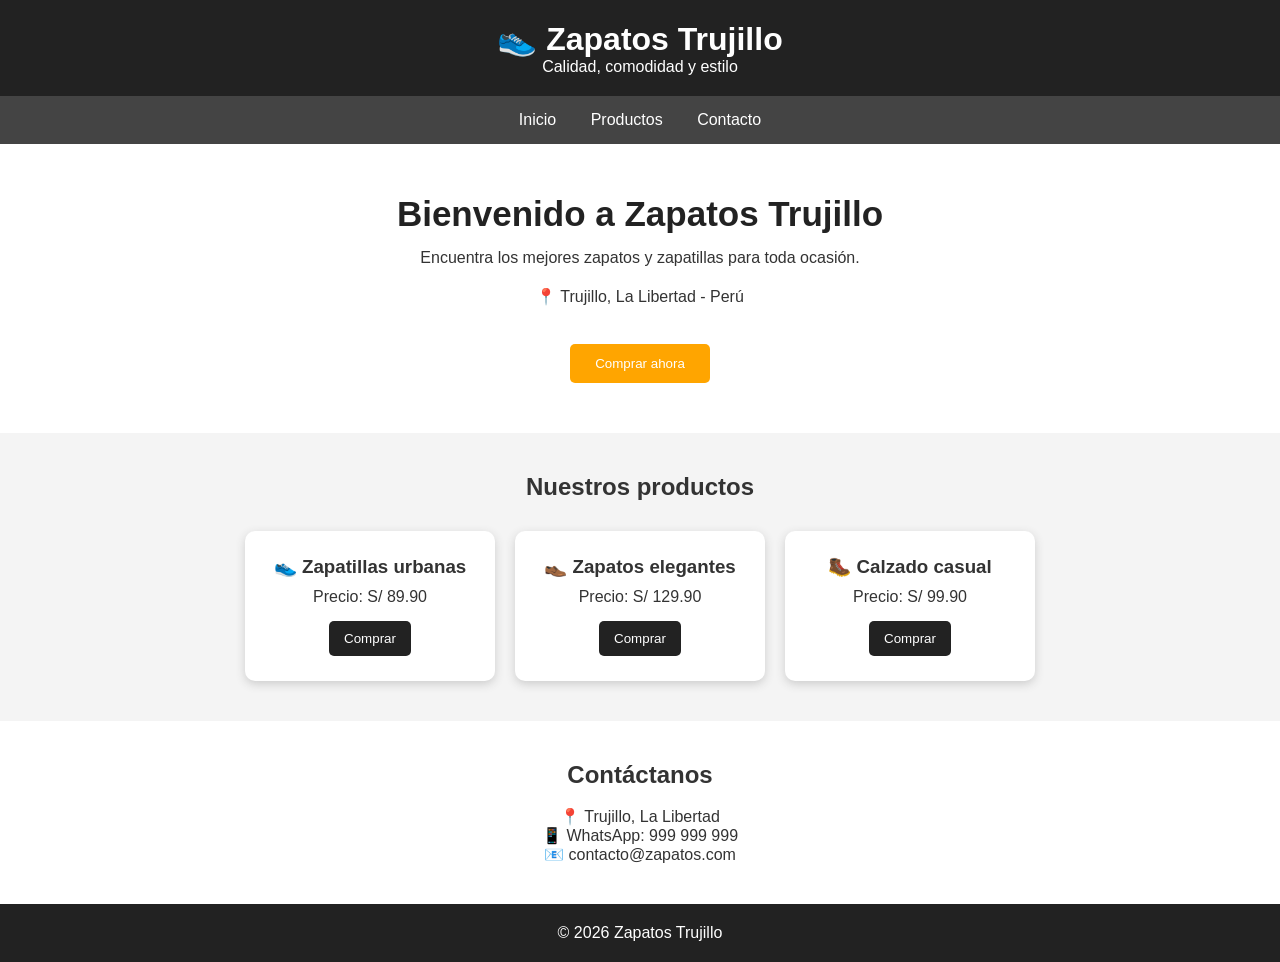
<file: public/index.html>
<!DOCTYPE html>
<html lang="es">

<head>
    <meta charset="UTF-8">
    <meta name="viewport" content="width=device-width, initial-scale=1.0">

    <title>Zapatos Trujillo</title>

    <!-- CSS DENTRO DEL INDEX -->
    <style>

        * {
            margin: 0;
            padding: 0;
            box-sizing: border-box;
        }

        body {
            font-family: Arial, sans-serif;
            background-color: #f4f4f4;
            color: #333;
        }

        header {
            background-color: #222;
            color: white;
            padding: 20px;
            text-align: center;
        }

        nav {
            background-color: #444;
            padding: 15px;
            text-align: center;
        }

        nav a {
            color: white;
            text-decoration: none;
            margin: 15px;
        }

        nav a:hover {
            color: orange;
        }

        .inicio {
            text-align: center;
            padding: 50px 20px;
            background-color: #fff;
        }

        .inicio h1 {
            font-size: 35px;
            margin-bottom: 15px;
            color: #222;
        }

        .inicio p {
            margin-bottom: 20px;
        }

        .boton {
            background-color: orange;
            color: white;
            padding: 12px 25px;
            border: none;
            border-radius: 5px;
            cursor: pointer;
        }

        .boton:hover {
            background-color: darkorange;
        }

        .productos {
            padding: 40px 20px;
            text-align: center;
        }

        .productos h2 {
            margin-bottom: 30px;
        }

        .contenedor {
            display: flex;
            justify-content: center;
            gap: 20px;
            flex-wrap: wrap;
        }

        .producto {
            background-color: white;
            padding: 25px;
            width: 250px;
            border-radius: 10px;
            box-shadow: 0 3px 10px #ccc;
        }

        .producto h3 {
            margin-bottom: 10px;
        }

        .producto p {
            margin-bottom: 15px;
        }

        .producto button {
            background-color: #222;
            color: white;
            border: none;
            padding: 10px 15px;
            border-radius: 5px;
            cursor: pointer;
        }

        .producto button:hover {
            background-color: orange;
        }

        .contacto {
            background-color: white;
            text-align: center;
            padding: 40px 20px;
        }

        footer {
            background-color: #222;
            color: white;
            text-align: center;
            padding: 20px;
        }

        /* DISEÑO PARA CELULARES */

        @media (max-width: 600px) {

            .inicio h1 {
                font-size: 28px;
            }

            nav a {
                display: block;
                margin: 10px;
            }

            .producto {
                width: 90%;
            }

        }

    </style>

</head>

<body>

    <!-- ENCABEZADO -->

    <header>

        <h1>👟 Zapatos Trujillo</h1>

        <p>Calidad, comodidad y estilo</p>

    </header>


    <!-- MENÚ -->

    <nav>

        <a href="#inicio">Inicio</a>

        <a href="#productos">Productos</a>

        <a href="#contacto">Contacto</a>

    </nav>


    <!-- INICIO -->

    <section id="inicio" class="inicio">

        <h1>Bienvenido a Zapatos Trujillo</h1>

        <p>
            Encuentra los mejores zapatos y zapatillas
            para toda ocasión.
        </p>

        <p>📍 Trujillo, La Libertad - Perú</p>

        <br>

        <button class="boton" onclick="mostrarMensaje()">
            Comprar ahora
        </button>

    </section>


    <!-- PRODUCTOS -->

    <section id="productos" class="productos">

        <h2>Nuestros productos</h2>

        <div class="contenedor">


            <div class="producto">

                <h3>👟 Zapatillas urbanas</h3>

                <p>Precio: S/ 89.90</p>

                <button onclick="comprar('Zapatillas urbanas')">
                    Comprar
                </button>

            </div>


            <div class="producto">

                <h3>👞 Zapatos elegantes</h3>

                <p>Precio: S/ 129.90</p>

                <button onclick="comprar('Zapatos elegantes')">
                    Comprar
                </button>

            </div>


            <div class="producto">

                <h3>🥾 Calzado casual</h3>

                <p>Precio: S/ 99.90</p>

                <button onclick="comprar('Calzado casual')">
                    Comprar
                </button>

            </div>


        </div>

    </section>


    <!-- CONTACTO -->

    <section id="contacto" class="contacto">

        <h2>Contáctanos</h2>

        <br>

        <p>📍 Trujillo, La Libertad</p>

        <p>📱 WhatsApp: 999 999 999</p>

        <p>📧 contacto@zapatos.com</p>

    </section>


    <!-- PIE DE PÁGINA -->

    <footer>

        <p>© 2026 Zapatos Trujillo</p>

    </footer>


    <!-- JAVASCRIPT DENTRO DEL INDEX -->

    <script>

        function mostrarMensaje() {

            alert("¡Bienvenido a Zapatos Trujillo!");

        }


        function comprar(producto) {

            alert("Has seleccionado: " + producto);

        }

    </script>


</body>

</html>
</file>
